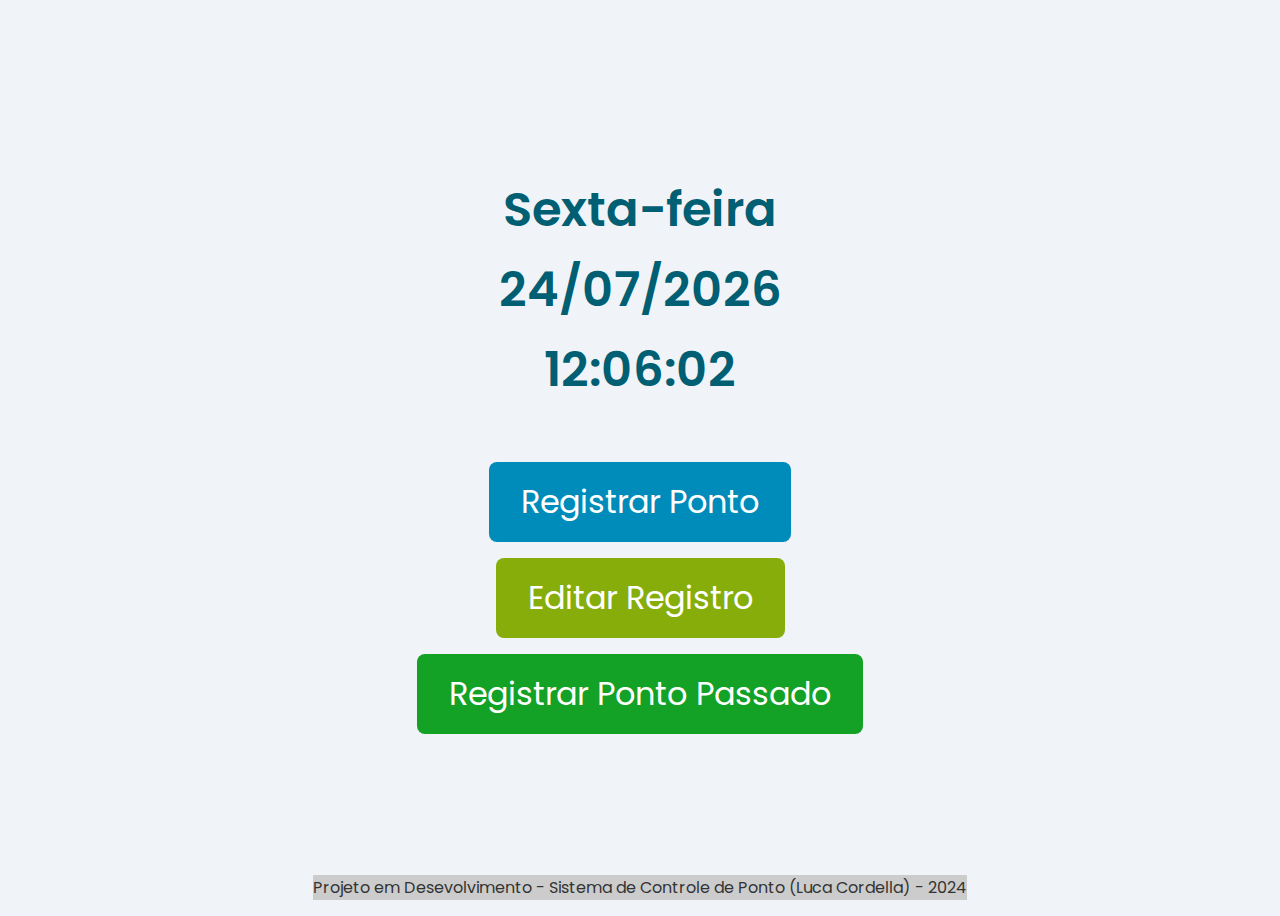
<file: index.html>
<!DOCTYPE html>
<html lang="pt-br">
<head>
    <meta charset="UTF-8">
    <meta name="viewport" content="width=device-width, initial-scale=1.0">
    <link rel="stylesheet" href="css/style.css">

    <link rel="preconnect" href="https://fonts.googleapis.com">
    <link rel="preconnect" href="https://fonts.gstatic.com" crossorigin>
    <link href="https://fonts.googleapis.com/css2?family=Poppins:ital,wght@0,100;0,200;0,300;0,400;0,500;0,600;0,700;0,800;0,900;1,100;1,200;1,300;1,400;1,500;1,600;1,700;1,800;1,900&display=swap" rel="stylesheet">

    <title>Sistema de Controle de Ponto</title>

</head>
<body>
    
    <div class="data-hora">

        <p id="dia-semana"></p>
        <p id="dia-mes-ano"></p>
        <p id="hora-min-seg"></p>

    </div>


    <dialog id="dialog-ponto">

        <p id="dialog-data">Data</p>
        <p id="dialog-hora">Hora</p>
        
        <select name="select-tipo-ponto" id="select-tipo-ponto">
            <option value="entrada">Entrada</option>
            <option value="intervalo">Intervalo</option>
            <option value="volta-intervalo">Volta Intervalo</option>
            <option value="saida">Saída</option>
        </select>

        <button id="btn-dialog-registrar-ponto">Registrar Ponto</button>

        <button id="btn-dialog-fechar">X</button>  

    </dialog>

 
    <div id="div-btn-registrar-ponto">
        <button id="btn-registrar-ponto">Registrar Ponto</button>
    </div>

    <div id="div-btn-editar-registro">
        <button id="btn-editar-registro">Editar Registro</button>
    </div>

    <div id="div-btn-ponto-passado">
        <button id="btn-ponto-passado">Registrar Ponto Passado</button>
    </div>


    <div class="hidden" id="div-alerta">
        <p>Ponto registrado com sucesso!</p>
    </div>


    <script src="js/index.js"></script>

    <footer id="id-rodape">Projeto em Desevolvimento - Sistema de Controle de Ponto (Luca Cordella) - 2024</footer>

</body>
</html>
</file>
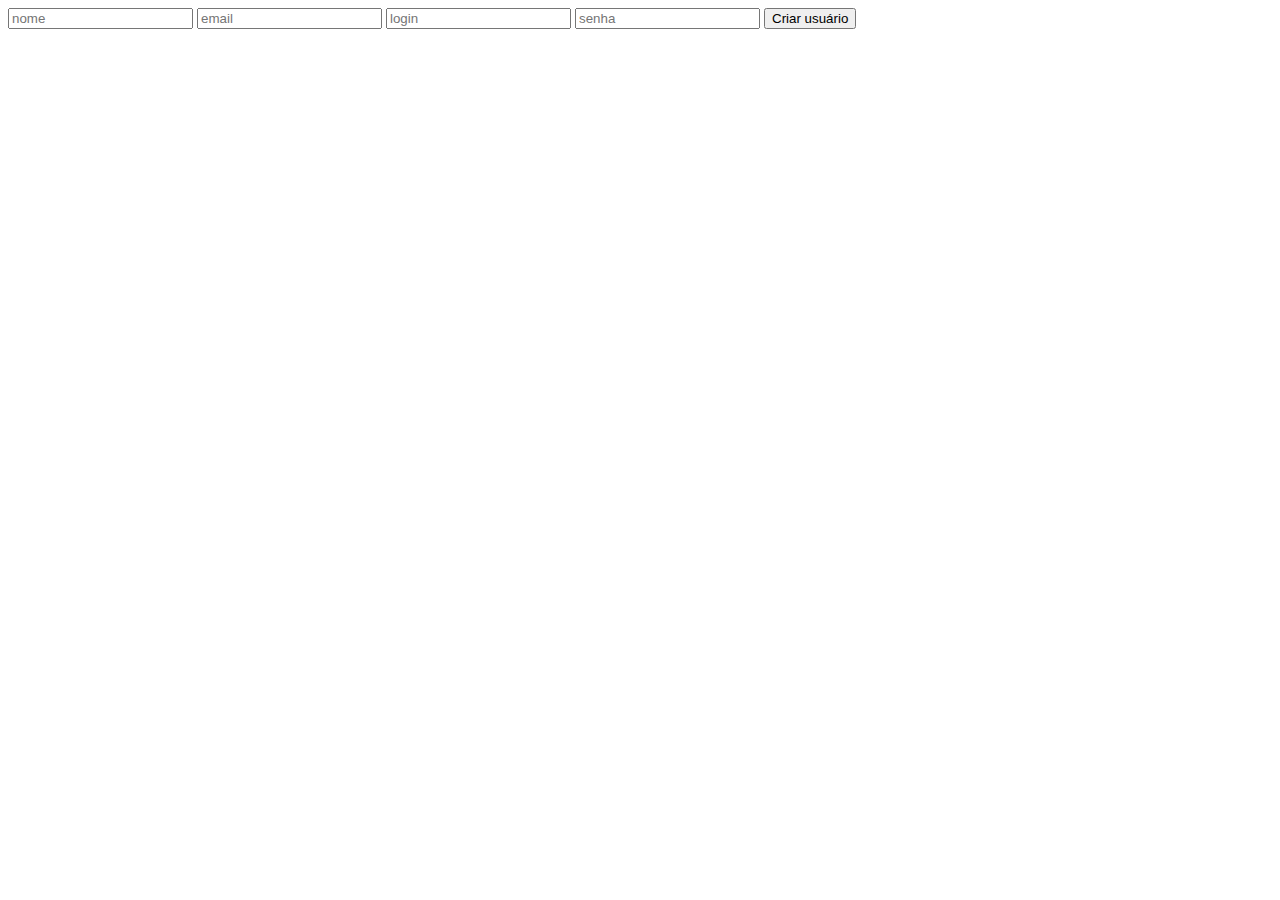
<file: html/criacaoUsuario.html>
<!DOCTYPE html>
<html lang="pt-br">
<head>
    <meta charset="UTF-8">
    <meta name="viewport" content="width=device-width, initial-scale=1.0">
    <title>Criação de Usuário</title>
</head>

<body>
    
    <input type="text" placeholder="nome" id="nome">
    <input type="text" placeholder="email" id="email">
    <input type="text" placeholder="login" id="login">
    <input type="text" placeholder="senha" id="senha">
    <button id="btn-criar-usuario">Criar usuário</button>

    <script src="../js/criacaoUsuario.js"></script>

</body>

</html>
</file>
<file: css/style.css>
/* Estilos gerais */
* {
    padding: 0;
    box-sizing: border-box;
    font-family: 'Poppins', sans-serif;
}

body {
    display: flex;
    flex-direction: column;
    justify-content: center;
    align-items: center;
    height: 100vh;
    background-color: #f0f4f8;
    padding: 1rem;
    color: #333;
}

.data-hora {
    text-align: center;
    margin-bottom: 3rem;
}

.data-hora p {
    font-size: 3rem;
    font-weight: 600;
    margin: 0.5rem 0;
    color: #005f73;
}

#div-btn-registrar-ponto {
    display: flex;
    justify-content: center;
    margin-bottom: 1rem;
}

#div-btn-editar-registro {
    display: flex;
    justify-content: center;
    margin-bottom: 1rem;
}

#div-btn-ponto-passado {
    display: flex;
    justify-content: center;
    margin-bottom: 1rem;
}

/* Edição de estilo dos botões principais */
#btn-registrar-ponto {
    font-size: 2rem;
    padding: 1rem 2rem;
    border: none;
    border-radius: 0.5rem;
    background-color: #008cba;
    color: white;
    cursor: pointer;
    transition: background-color 0.3s ease;
}
#btn-registrar-ponto:hover {
    background-color: #005f73;
}

#btn-editar-registro {
    font-size: 2rem;
    padding: 1rem 2rem;
    border: none;
    border-radius: 0.5rem;
    background-color: #87ad0a;
    color: white;
    cursor: pointer;
    transition: background-color 0.3s ease;
}
#btn-editar-registro:hover {
    background-color: #6e8b0d;
}

#btn-ponto-passado {
    font-size: 2rem;
    padding: 1rem 2rem;
    border: none;
    border-radius: 0.5rem;
    background-color: #13a126;
    color: white;
    cursor: pointer;
    transition: background-color 0.3s ease;
}
#btn-ponto-passado:hover {
    background-color: #0d6d1a;
}

/* Edição de estilo no dialog Registrar Ponto */
dialog {
    border: none;
    border-radius: 10px;
    padding: 2rem;
    background-color: #ffffff;
    box-shadow: 0px 4px 6px rgba(0, 0, 0, 0.1);
    position: relative;
    width: 100%;
    max-width: 500px;
}

#dialog-ponto p {
    font-size: 1.25rem;
    margin-bottom: 1rem;
}

#select-tipo-ponto {
    width: 100%;
    padding: 0.75rem;
    margin-bottom: 1rem;
    border: 1px solid #ccc;
    border-radius: 0.5rem;
    font-size: 1rem;
}

#btn-dialog-registrar-ponto {
    width: 100%;
    font-size: 1.2rem;
    padding: 0.75rem 2rem;
    border: none;
    border-radius: 0.5rem;
    background-color: #4caf50;
    color: white;
    cursor: pointer;
    margin-bottom: 1rem;
    transition: background-color 0.3s ease;
}

#btn-dialog-registrar-ponto:hover {
    background-color: #388e3c;
}

#btn-dialog-fechar {
    position: absolute;
    top: 0.5rem;
    right: 0.5rem;
    font-size: 1.3rem;
    background-color: transparent;
    color: #f44336;
    border: none;
    cursor: pointer;
    padding: 0.5rem;
}

#btn-dialog-fechar:hover {
    background-color: #e7e7e7;
}

#id-rodape {
    position: absolute;
    bottom: 0%;
    color: #333;
    background-color: #ccc;
}

.hidden {
    opacity: 0;
}

.show {
    opacity: 1;
}

#div-alerta {
    background-color: #4caf50;
    color: #ffffff;
    padding: 15px;
    position: fixed;
    right: 15px;
    top: 15px;
}
</file>
